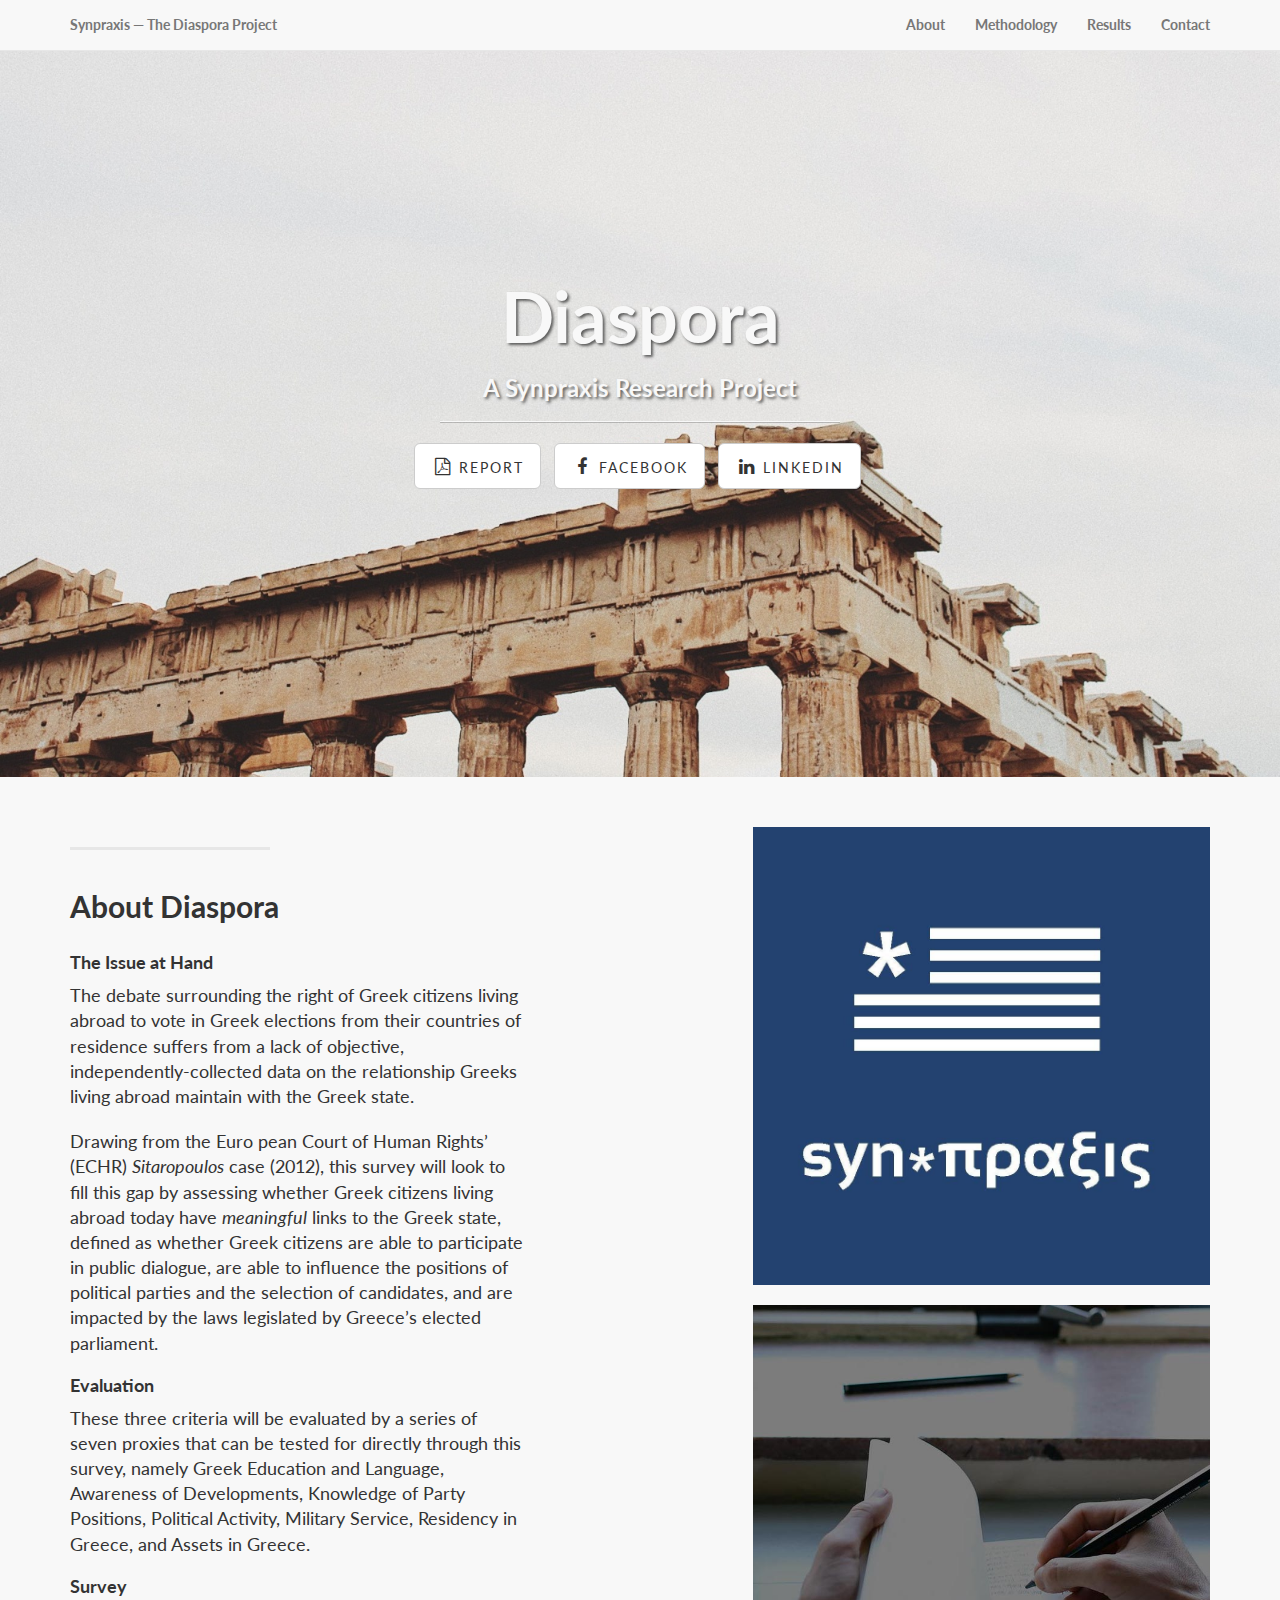
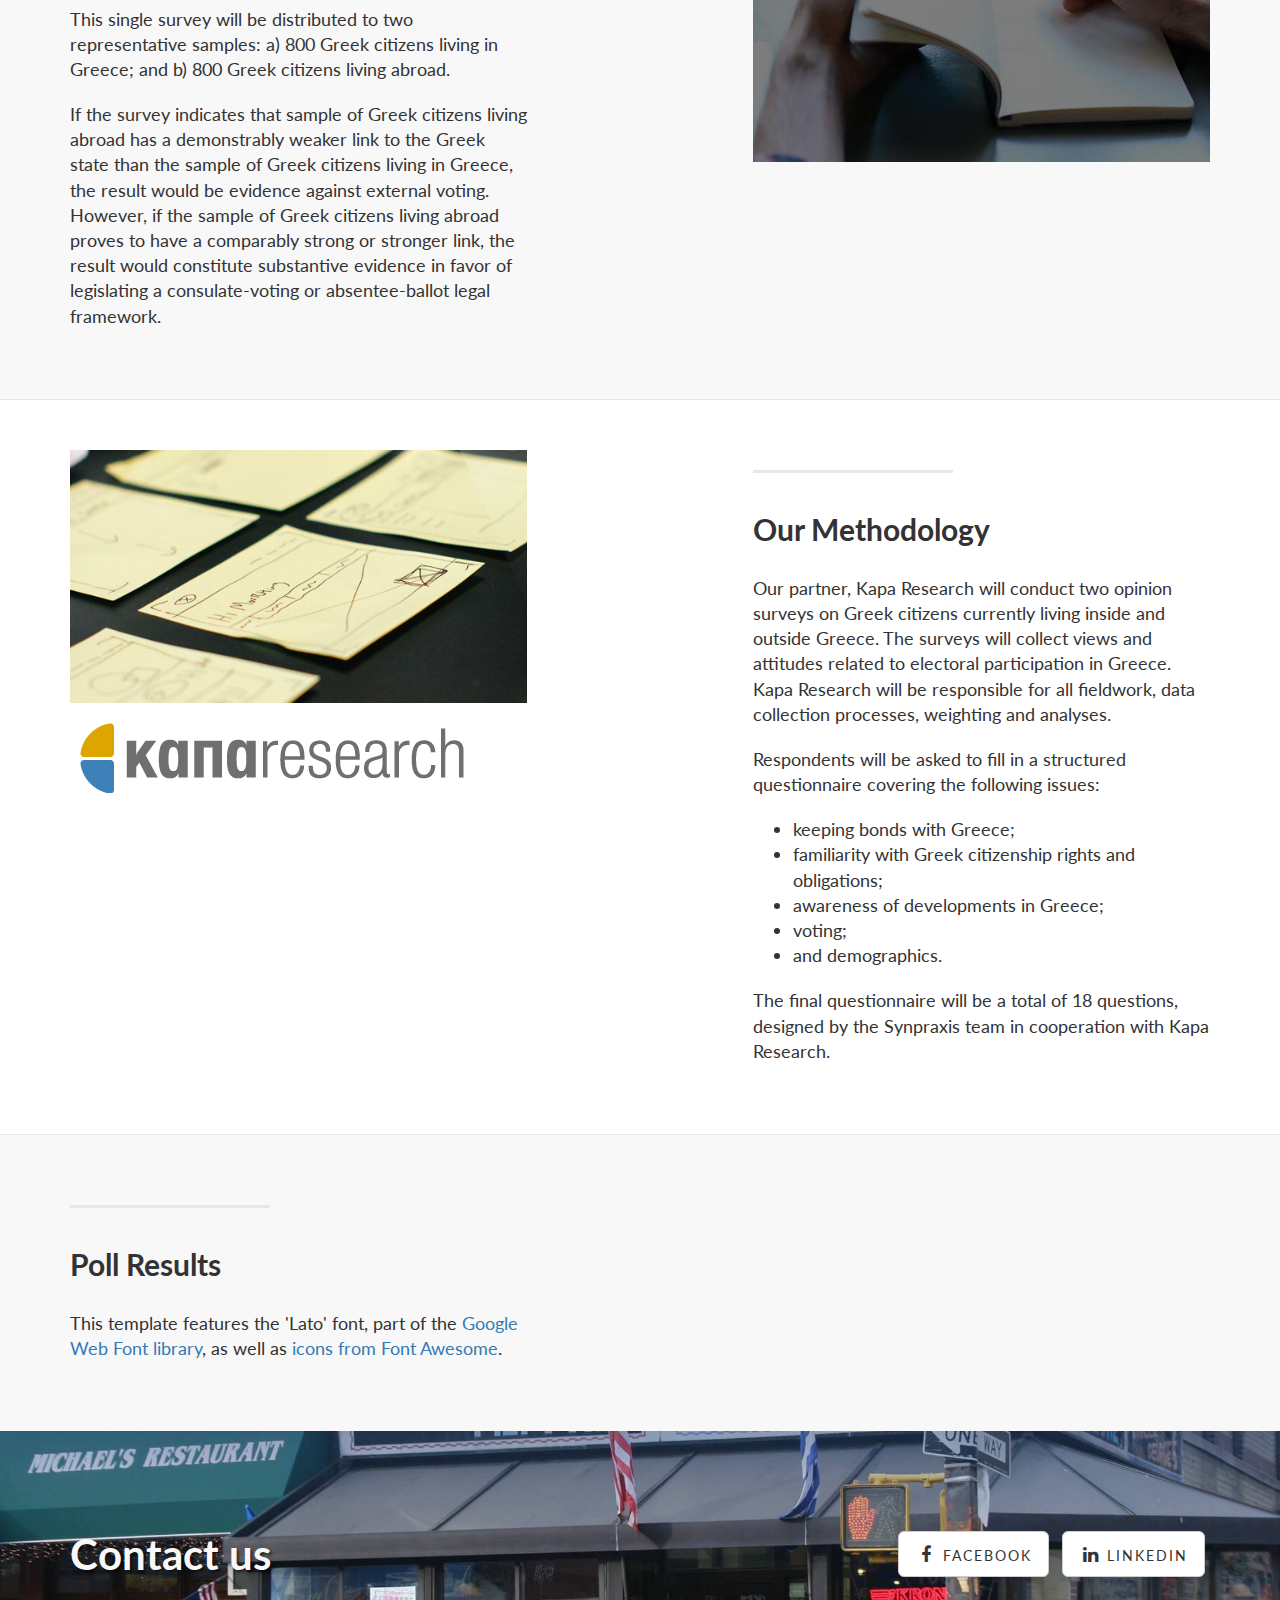
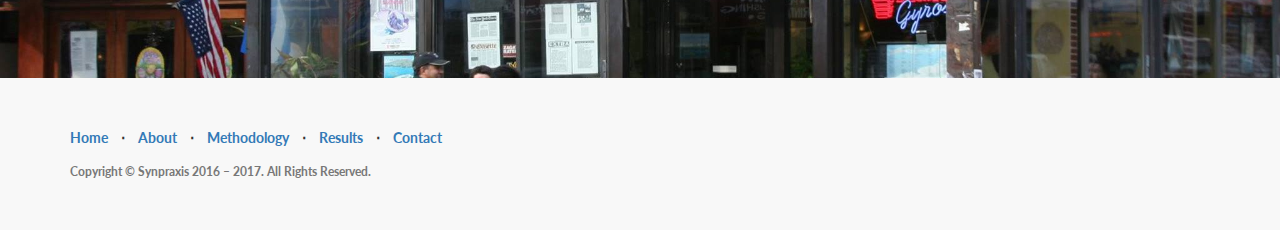
<file: web/index.html>
<!DOCTYPE html>
<html lang="en">

<head>

    <meta charset="utf-8">
    <meta http-equiv="X-UA-Compatible" content="IE=edge">
    <meta name="viewport" content="width=device-width, initial-scale=1">
    <meta name="description" content="">
    <meta name="author" content="">

    <title>Diaspora Minisite Demo</title>
    <link rel="icon" type="image/ico" href="img/favicon.ico">

    <!-- Bootstrap Core CSS -->
    <link href="css/bootstrap.css" rel="stylesheet">

    <!-- Custom CSS -->
    <link href="css/landing-page.css" rel="stylesheet">

    <!-- Custom Fonts -->
    <link href="font-awesome/css/font-awesome.min.css" rel="stylesheet" type="text/css">
    <link href="https://fonts.googleapis.com/css?family=Lato:300,400,700,300italic,400italic,700italic" rel="stylesheet" type="text/css">

    <!-- HTML5 Shim and Respond.js IE8 support of HTML5 elements and media queries -->
    <!-- WARNING: Respond.js doesn't work if you view the page via file:// -->
    <!--[if lt IE 9]>
        <script src="https://oss.maxcdn.com/libs/html5shiv/3.7.0/html5shiv.js"></script>
        <script src="https://oss.maxcdn.com/libs/respond.js/1.4.2/respond.min.js"></script>
    <![endif]-->

</head>

<body>

    <!-- Navigation -->
    <nav class="navbar navbar-default navbar-fixed-top topnav" role="navigation">
        <div class="container topnav">
            <!-- Brand and toggle get grouped for better mobile display -->
            <div class="navbar-header">
                <button type="button" class="navbar-toggle" data-toggle="collapse" data-target="#bs-example-navbar-collapse-1">
                    <span class="sr-only">Toggle navigation</span>
                    <span class="icon-bar"></span>
                    <span class="icon-bar"></span>
                    <span class="icon-bar"></span>
                </button>
                <a class="navbar-brand topnav" href="#">Synpraxis &mdash; 
                    The Diaspora Project</a>
            </div>
            <!-- Collect the nav links, forms, and other content for toggling -->
            <div class="collapse navbar-collapse" id="bs-example-navbar-collapse-1">
                <ul class="nav navbar-nav navbar-right">
                    <li>
                        <a href="#about">About</a>
                    </li>
                    <li>
                        <a href="#methodology">Methodology</a>
                    </li>
                    <li>
                        <a href="#results">Results</a>
                    </li>
                    <li>
                        <a href="#contact">Contact</a>
                    </li>
                </ul>
            </div>
            <!-- /.navbar-collapse -->
        </div>
        <!-- /.container -->
    </nav>


    <!-- Header -->
    <div class="intro-header">
        <div class="container">

            <div class="row">
                <div class="col-lg-12">
                    <div class="intro-message">
                        <h1>Diaspora</h1>
                        <h3>A Synpraxis Research Project</h3>
                        <hr class="intro-divider">
                        <ul class="list-inline intro-social-buttons">
                            <li>
                                <a href="#" class="btn btn-default btn-lg"><i class="fa fa-file-pdf-o fa-fw"></i> <span class="network-name">Report</span></a>
                            </li>
                            <li>
                                <a href="http://facebook.com/synpraxisgr" class="btn btn-default btn-lg"><i class="fa fa-facebook fa-fw"></i> <span class="network-name">Facebook</span></a>
                            </li>
                            <li>
                                <a href="https://www.linkedin.com/company/syn-%CF%80%CF%81%CE%B1%CE%BE%CE%B9%CF%82" class="btn btn-default btn-lg"><i class="fa fa-linkedin fa-fw"></i> <span class="network-name">Linkedin</span></a>
                            </li>
                        </ul>
                    </div>
                </div>
            </div>

        </div>
        <!-- /.container -->

    </div>
    <!-- /.intro-header -->

    <!-- Page Content -->

    <a name="about"></a>
    <div class="content-section-a">

        <div class="container">
            <div class="row">
                <div class="col-lg-5 col-sm-6">
                    <hr class="section-heading-spacer">
                    <div class="clearfix"></div>
                    <h2 class="section-heading">About Diaspora</h2>
                    <h4>The Issue at Hand</h4>
                    <p class="lead">The debate surrounding the right of Greek citizens living abroad to vote in Greek elections from their countries of residence suffers from a lack of objective, independently-collected data on the relationship Greeks living abroad maintain with the Greek state.</p>
                    <p class="lead">Drawing from the Euro pean Court of Human Rights’ (ECHR)  <i>Sitaropoulos</i> case (2012), this survey will look to fill this gap by assessing whether Greek citizens living abroad today have <i>meaningful</i> links to the Greek state, defined as whether Greek citizens are able to participate in public dialogue, are able to influence the positions of political parties and the selection of candidates, and are impacted by the laws legislated by Greece’s elected parliament.</p>
                    <h4>Evaluation</h4>
                    <p class="lead">These three criteria will be evaluated by a series of seven proxies that can be tested for directly through this survey, namely Greek Education and Language, Awareness of Developments, Knowledge of Party Positions, Political Activity, Military Service, Residency in Greece, and Assets in Greece.</p>
                    <h4>Survey</h4>
                    <p class="lead">This single survey will be distributed to two representative samples: a) 800 Greek citizens living in Greece; and b) 800 Greek citizens living abroad.</p>
                    <p class="lead">If the survey indicates that sample of Greek citizens living abroad has a demonstrably weaker link to the Greek state than the sample of Greek citizens living in Greece, the result would be evidence against external voting. However, if the sample of Greek citizens living abroad proves to have a comparably strong or  stronger link, the result would constitute substantive evidence in favor of legislating a consulate-voting or absentee-ballot legal framework.</p>
                </div>
                <div class="col-lg-5 col-lg-offset-2 col-sm-6">
                    <img class="img-responsive" src="img/synpraxis.jpg" alt="">
                    <br />
                    <img class="img-responsive" src="img/thumb-about.jpg" alt="">
                </div>
            </div>

        </div>
        <!-- /.container -->

    </div>
    <!-- /.content-section-a -->

    <a name="methodology"></a>
    <div class="content-section-b">

        <div class="container">

            <div class="row">
                <div class="col-lg-5 col-lg-offset-1 col-sm-push-6  col-sm-6">
                    <hr class="section-heading-spacer">
                    <div class="clearfix"></div>
                    <h2 class="section-heading">Our Methodology</h2>
                    <p class="lead">Our partner, Kapa Research will conduct two opinion surveys on Greek citizens currently living inside and outside Greece. The surveys will collect views and attitudes related to electoral participation in Greece. Kapa Research will be responsible for all fieldwork, data collection processes, weighting and analyses.</p>
                    <p class="lead">Respondents will be asked to fill in a structured questionnaire covering the following issues:
                        <ul class="lead">
                            <li>keeping bonds with Greece;</li>
                            <li>familiarity with Greek citizenship rights and obligations;</li>
                            <li>awareness of developments in Greece;</li>
                            <li>voting;</li>
                            <li>and demographics.</li>
                        </ul></p>
                    <p class="lead">The final questionnaire will be a total of 18 questions, designed by the Synpraxis team in cooperation with Kapa Research.</p>
                </div>
                <div class="col-lg-5 col-sm-pull-6  col-sm-6">
                    <img class="img-responsive" src="img/kappa.png" alt="">
                    <br/>
                    <img class="img-responsive" src="img/kapa-res.png" alt="">
                </div>
            </div>

        </div>
        <!-- /.container -->

    </div>
    <!-- /.content-section-b -->

    <a name="results"></a>
    <div class="content-section-a">

        <div class="container">

            <div class="row">
                <div class="col-lg-5 col-sm-6">
                    <hr class="section-heading-spacer">
                    <div class="clearfix"></div>
                    <h2 class="section-heading">Poll Results</h2>
                    <p class="lead">This template features the 'Lato' font, part of the <a target="_blank" href="http://www.google.com/fonts">Google Web Font library</a>, as well as <a target="_blank" href="http://fontawesome.io">icons from Font Awesome</a>.</p>
                </div>
                <div class="charts">
                    <div class='tableauPlaceholder' id='viz1489065488662' style='position: relative'><noscript><a href='#'><img alt=' ' src='https:&#47;&#47;public.tableau.com&#47;static&#47;images&#47;vo&#47;voting-maps&#47;ElectDemsWExtVot&#47;1_rss.png' style='border: none' /></a></noscript><object class='tableauViz'  style='display:none;'><param name='host_url' value='https%3A%2F%2Fpublic.tableau.com%2F' /> <param name='site_root' value='' /><param name='name' value='voting-maps&#47;ElectDemsWExtVot' /><param name='tabs' value='yes' /><param name='toolbar' value='no' /><param name='static_image' value='https:&#47;&#47;public.tableau.com&#47;static&#47;images&#47;vo&#47;voting-maps&#47;ElectDemsWExtVot&#47;1.png' /> <param name='animate_transition' value='yes' /><param name='display_static_image' value='yes' /><param name='display_spinner' value='yes' /><param name='display_overlay' value='yes' /><param name='display_count' value='yes' /></object></div>                <script type='text/javascript'>                    var divElement = document.getElementById('viz1489065488662');                    var vizElement = divElement.getElementsByTagName('object')[0];                    vizElement.style.width='100%';vizElement.style.height=(divElement.offsetWidth*0.75)+'px';                    var scriptElement = document.createElement('script');                    scriptElement.src = 'https://public.tableau.com/javascripts/api/viz_v1.js';                    vizElement.parentNode.insertBefore(scriptElement, vizElement);                </script>
                </div>
            </div>

        </div>
        <!-- /.container -->

    </div>
    <!-- /.content-section-a -->

	<a  name="contact"></a>
    <div class="banner">

        <div class="container">

            <div class="row">
                <div class="col-lg-6">
                    <h2>Contact us</h2>
                </div>
                <div class="col-lg-6">
                    <ul class="list-inline banner-social-buttons">
                        <li>
                                <a href="http://facebook.com/synpraxisgr" class="btn btn-default btn-lg"><i class="fa fa-facebook fa-fw"></i> <span class="network-name">Facebook</span></a>
                            </li>
                            <li>
                                <a href="https://www.linkedin.com/company/syn-%CF%80%CF%81%CE%B1%CE%BE%CE%B9%CF%82" class="btn btn-default btn-lg"><i class="fa fa-linkedin fa-fw"></i> <span class="network-name">Linkedin</span></a>
                            </li>
                    </ul>
                </div>
            </div>

        </div>
        <!-- /.container -->

    </div>
    <!-- /.banner -->

    <!-- Footer -->
    <footer>
        <div class="container">
            <div class="row">
                <div class="col-lg-12">
                    <ul class="list-inline">
                        <li>
                            <a href="#">Home</a>
                        </li>
                        <li class="footer-menu-divider">&sdot;</li>
                        <li>
                            <a href="#about">About</a>
                        </li>
                        <li class="footer-menu-divider">&sdot;</li>
                        <li>
                            <a href="#methodology">Methodology</a>
                        </li>
                        <li class="footer-menu-divider">&sdot;</li>
                        <li>
                            <a href="#results">Results</a>
                        </li>
                        <li class="footer-menu-divider">&sdot;</li>
                        <li>
                            <a href="#contact">Contact</a>
                        </li>
                    </ul>
                    <p class="copyright text-muted small">Copyright &copy; Synpraxis 2016 &ndash; 2017. All Rights Reserved.</p>
                </div>
            </div>
        </div>
    </footer>

    <!-- jQuery -->
    <script src="js/jquery.js"></script>

    <!-- Bootstrap Core JavaScript -->
    <script src="js/bootstrap.min.js"></script>

</body>

</html>
</file>
<file: web/css/landing-page.css>
/*
 * Start Bootstrap - Landing Page (http://startbootstrap.com/)
 * Copyright 2013-2016 Start Bootstrap
 * Licensed under MIT (https://github.com/BlackrockDigital/startbootstrap/blob/gh-pages/LICENSE)
 */

body,
html {
    width: 100%;
    height: 100%;
}

body,
h1,
h2,
h3,
h4,
h5,
h6 {
    font-family: "Lato","Helvetica Neue",Helvetica,Arial,sans-serif;
    font-weight: 700;
}

.topnav {
    font-size: 14px; 
}

.lead {
    font-size: 18px;
    font-weight: 400;
}

.intro-header {
    padding-top: 50px; /* If you're making other pages, make sure there is 50px of padding to make sure the navbar doesn't overlap content! */
    padding-bottom: 50px;
    text-align: center;
    color: #f8f8f8;
    background: url(../img/background-3.jpg) no-repeat center center;
    background-size: cover;
}

.intro-message {
    position: relative;
    padding-top: 20%;
    padding-bottom: 20%;
}

.intro-message > h1 {
    margin: 0;
    text-shadow: 2px 2px 3px rgba(0,0,0,0.6);
    font-size: 5em;
}

.intro-divider {
    width: 400px;
    border-top: 1px solid #f8f8f8;
    border-bottom: 1px solid rgba(0,0,0,0.2);
}

.intro-message > h3 {
    text-shadow: 2px 2px 3px rgba(0,0,0,0.6);
}

@media(max-width:767px) {
    .intro-message {
        padding-bottom: 15%;
    }

    .intro-message > h1 {
        font-size: 3em;
    }

    ul.intro-social-buttons > li {
        display: block;
        margin-bottom: 20px;
        padding: 0;
    }

    ul.intro-social-buttons > li:last-child {
        margin-bottom: 0;
    }

    .intro-divider {
        width: 100%;
    }
}

.network-name {
    text-transform: uppercase;
    font-size: 14px;
    font-weight: 400;
    letter-spacing: 2px;
}

.content-section-a {
    padding: 50px 0;
    background-color: #f8f8f8;
}

.content-section-b {
    padding: 50px 0;
    border-top: 1px solid #e7e7e7;
    border-bottom: 1px solid #e7e7e7;
}

.section-heading {
    margin-bottom: 30px;
}

.section-heading-spacer {
    float: left;
    width: 200px;
    border-top: 3px solid #e7e7e7;
}

.banner {
    padding: 100px 0;
    color: #f8f8f8;
    background: url(../img/banner-votes.jpg) no-repeat center center;
    background-size: cover;
}

.taki {
    padding: 100px 0;
    color: #f8f8f8;
    background: url(../img/banner-votes.jpg) no-repeat center center;
    background-size: cover;
}

.banner h2 {
    margin: 0;
    text-shadow: 2px 2px 3px rgba(0,0,0,0.6);
    font-size: 3em;
}

.banner ul {
    margin-bottom: 0;
}

.banner-social-buttons {
    float: right;
    margin-top: 0;
}

@media(max-width:1199px) {
    ul.banner-social-buttons {
        float: left;
        margin-top: 15px;
    }
}

@media(max-width:767px) {
    .banner h2 {
        margin: 0;
        text-shadow: 2px 2px 3px rgba(0,0,0,0.6);
        font-size: 3em;
    }

    ul.banner-social-buttons > li {
        display: block;
        margin-bottom: 20px;
        padding: 0;
    }

    ul.banner-social-buttons > li:last-child {
        margin-bottom: 0;
    }
}

footer {
    padding: 50px 0;
    background-color: #f8f8f8;
}

p.copyright {
    margin: 15px 0 0;
}
</file>
